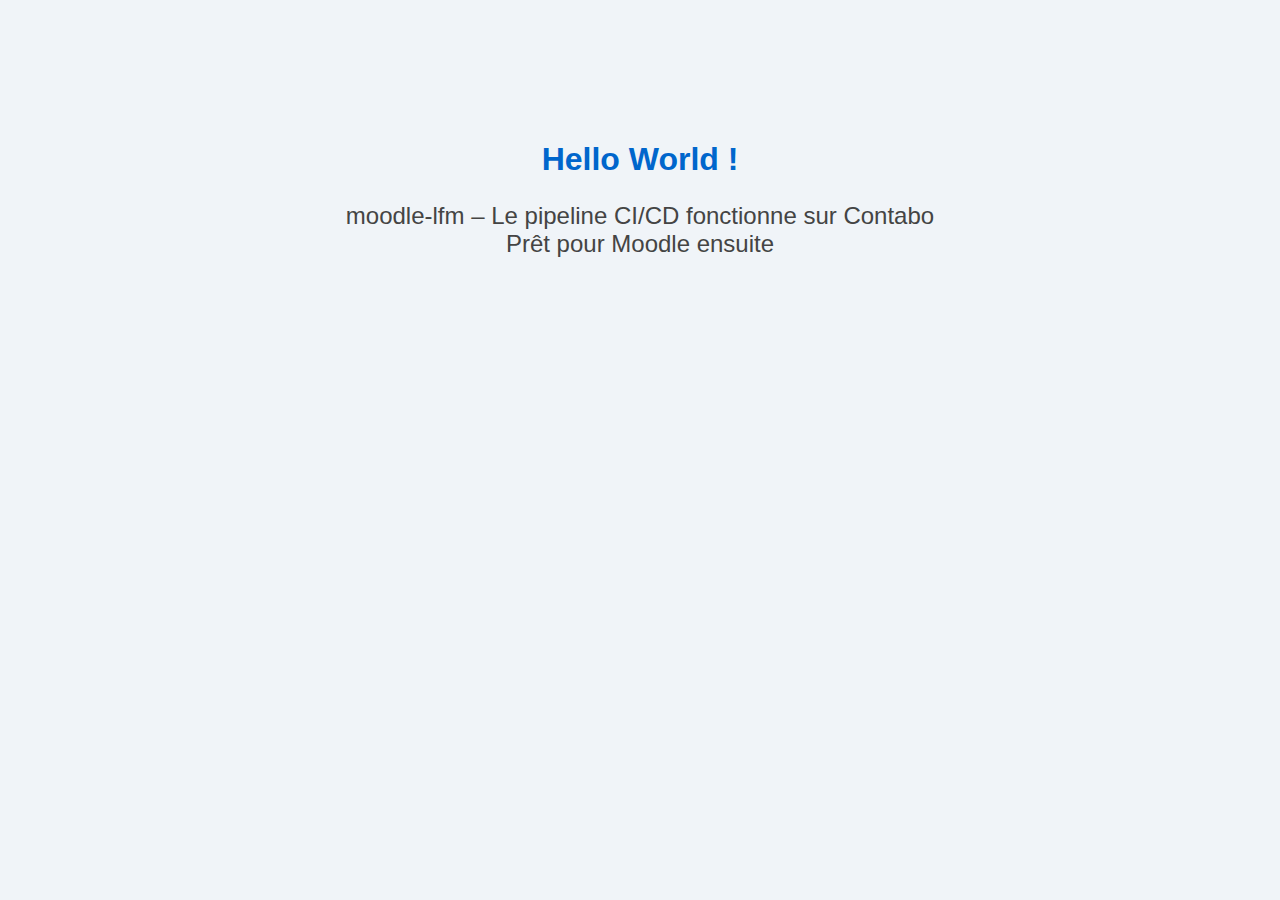
<file: index.html>
<!DOCTYPE html>
<html lang="fr">
<head>
  <meta charset="UTF-8">
  <title>moodle-lfm</title>
</head>
<body style="margin:0; background:#f0f4f8; font-family:Arial; text-align:center; padding:120px 20px;">
  <h1 style="color:#0066cc;">Hello World !</h1>
  <p style="font-size:1.5em; color:#444;">
    moodle-lfm – Le pipeline CI/CD fonctionne sur Contabo <br>
    Prêt pour Moodle ensuite
  </p>
</body>
</html>
</file>
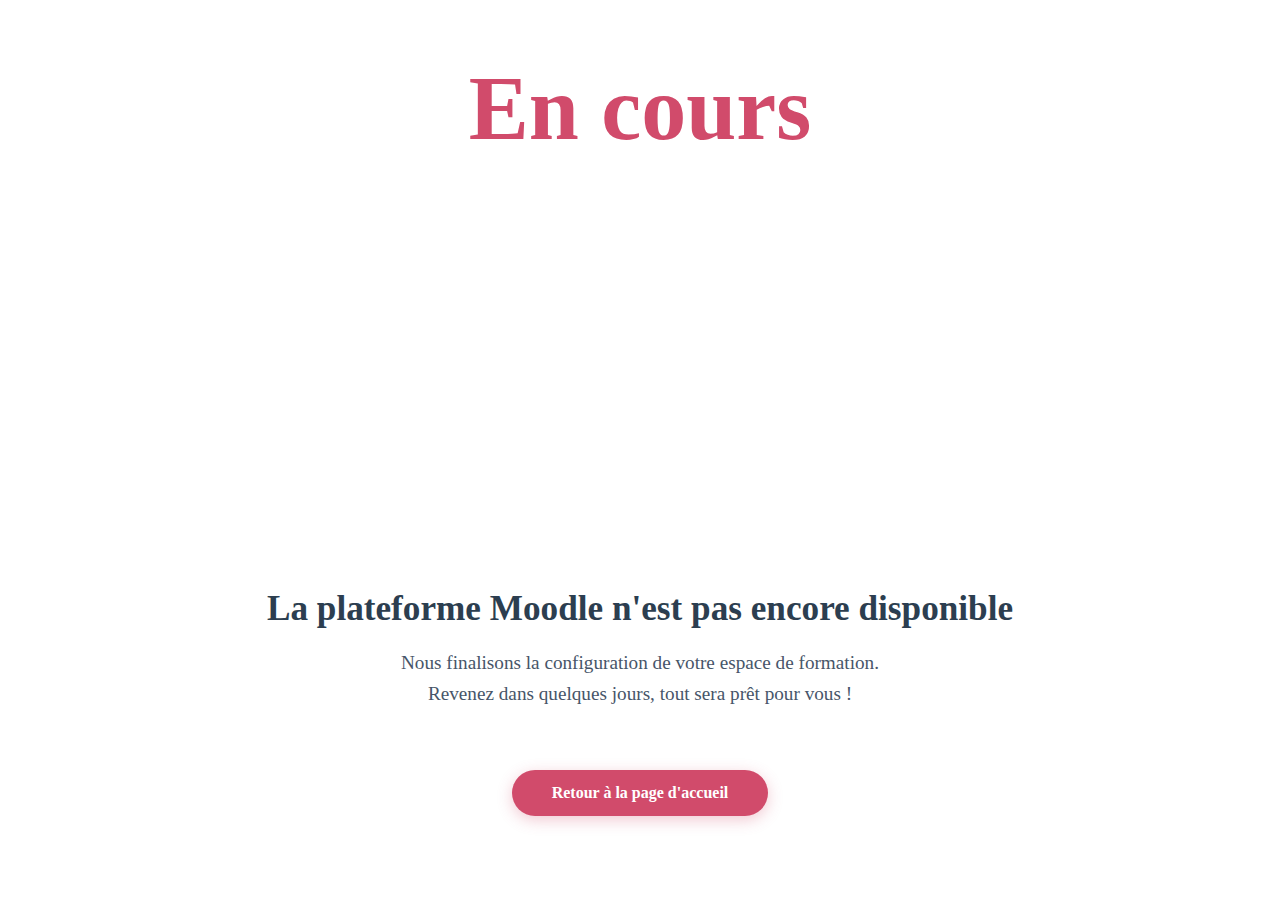
<file: public/index.html>
<!DOCTYPE html>
<html lang="fr">
<head>
  <meta charset="UTF-8">
 <title>Institut de Formation LAFAOM-MAO | Formation AVUJ au Sénégal | Auxiliaire de Vie en Univers Judiciaire</title>
<link rel="icon" type="image/png" href="assets/images/logo.png">
<link rel="apple-touch-icon" href="assets/images/logo.png">
<link rel="stylesheet" href="assets/css/styles.css">
</head>
<body>
<section class="page_404">
  <div class="container">
    <div class="row">
      <div class="col-sm-12">
        <div class="col-sm-10 col-sm-offset-1 text-center">
            <h1>En cours</h1>
          
          <div class="four_zero_four_bg">
            
          </div>

          <div class="contant_box_404">
            <h3 class="h2">
              La plateforme Moodle n'est pas encore disponible
            </h3>
            <p>
              Nous finalisons la configuration de votre espace de formation.<br>
              Revenez dans quelques jours, tout sera prêt pour vous !
            </p>
            <a href="https://lafaom-mao.org" class="link_404">Retour à la page d'accueil</a>
          </div>

        </div>
      </div>
    </div>
  </div>
</section>
</body>
</html>
</file>
<file: public/assets/css/styles.css>
/*======================
    404 page
=======================*/
.page_404{ padding:40px 0; background:#fff; font-family: 'Arvo', serif; }
.page_404 img{ width:100%; }
.four_zero_four_bg {
  background-image: url(https://cdn.dribbble.com/users/285475/screenshots/2083086/dribbble_1.gif);
  height: 400px;
  background-position: center;
  background-size: contain;
  background-repeat: no-repeat;
}
h1 {
font-size:90px;
color: #d14b6b;
font-weight: bold;
margin:0;
line-height:1;
}
.four_zero_four_bg h3{
font-size:48px;
}
.link_404{
color: #fff!important;
padding: 14px 40px;
background: #d14b6b;
margin: 20px 0;
display: inline-block;
border-radius: 50px;
font-weight: bold;
text-decoration: none;
transition: all 0.3s ease;
box-shadow: 0 4px 15px rgba(209, 75, 107, 0.3);
}
.link_404:hover{
background: #b93f58;
transform: translateY(-3px);
box-shadow: 0 8px 25px rgba(209, 75, 107, 0.4);
}
.contant_box_404{ margin-top:-20px; }

/* Style inline minimal pour forcer le centrage et améliorer la présentation */
body {
font-family: -apple-system, BlinkMacSystemFont, "Segoe UI", Roboto, "Helvetica Neue", Arial, "Noto Sans", sans-serif, "Apple Color Emoji", "Segoe UI Emoji", "Segoe UI Symbol", "Noto Color Emoji";
background: #fff;
margin: 0;
padding: 0;
display: flex;
align-items: center;
justify-content: center;
min-height: 100vh;
}
.page_404 {
width: 100%;
max-width: 900px;
padding: 30px 20px;
}
.container {
text-align: center;
}
.contant_box_404 {
margin-top: 30px;
}
h3.h2 {
font-size: 2.2rem;
margin-bottom: 15px;
color: #2c3e50;
}
p {
font-size: 1.2rem;
color: #475569;
margin-bottom: 40px;
line-height: 1.6;
}
</file>
